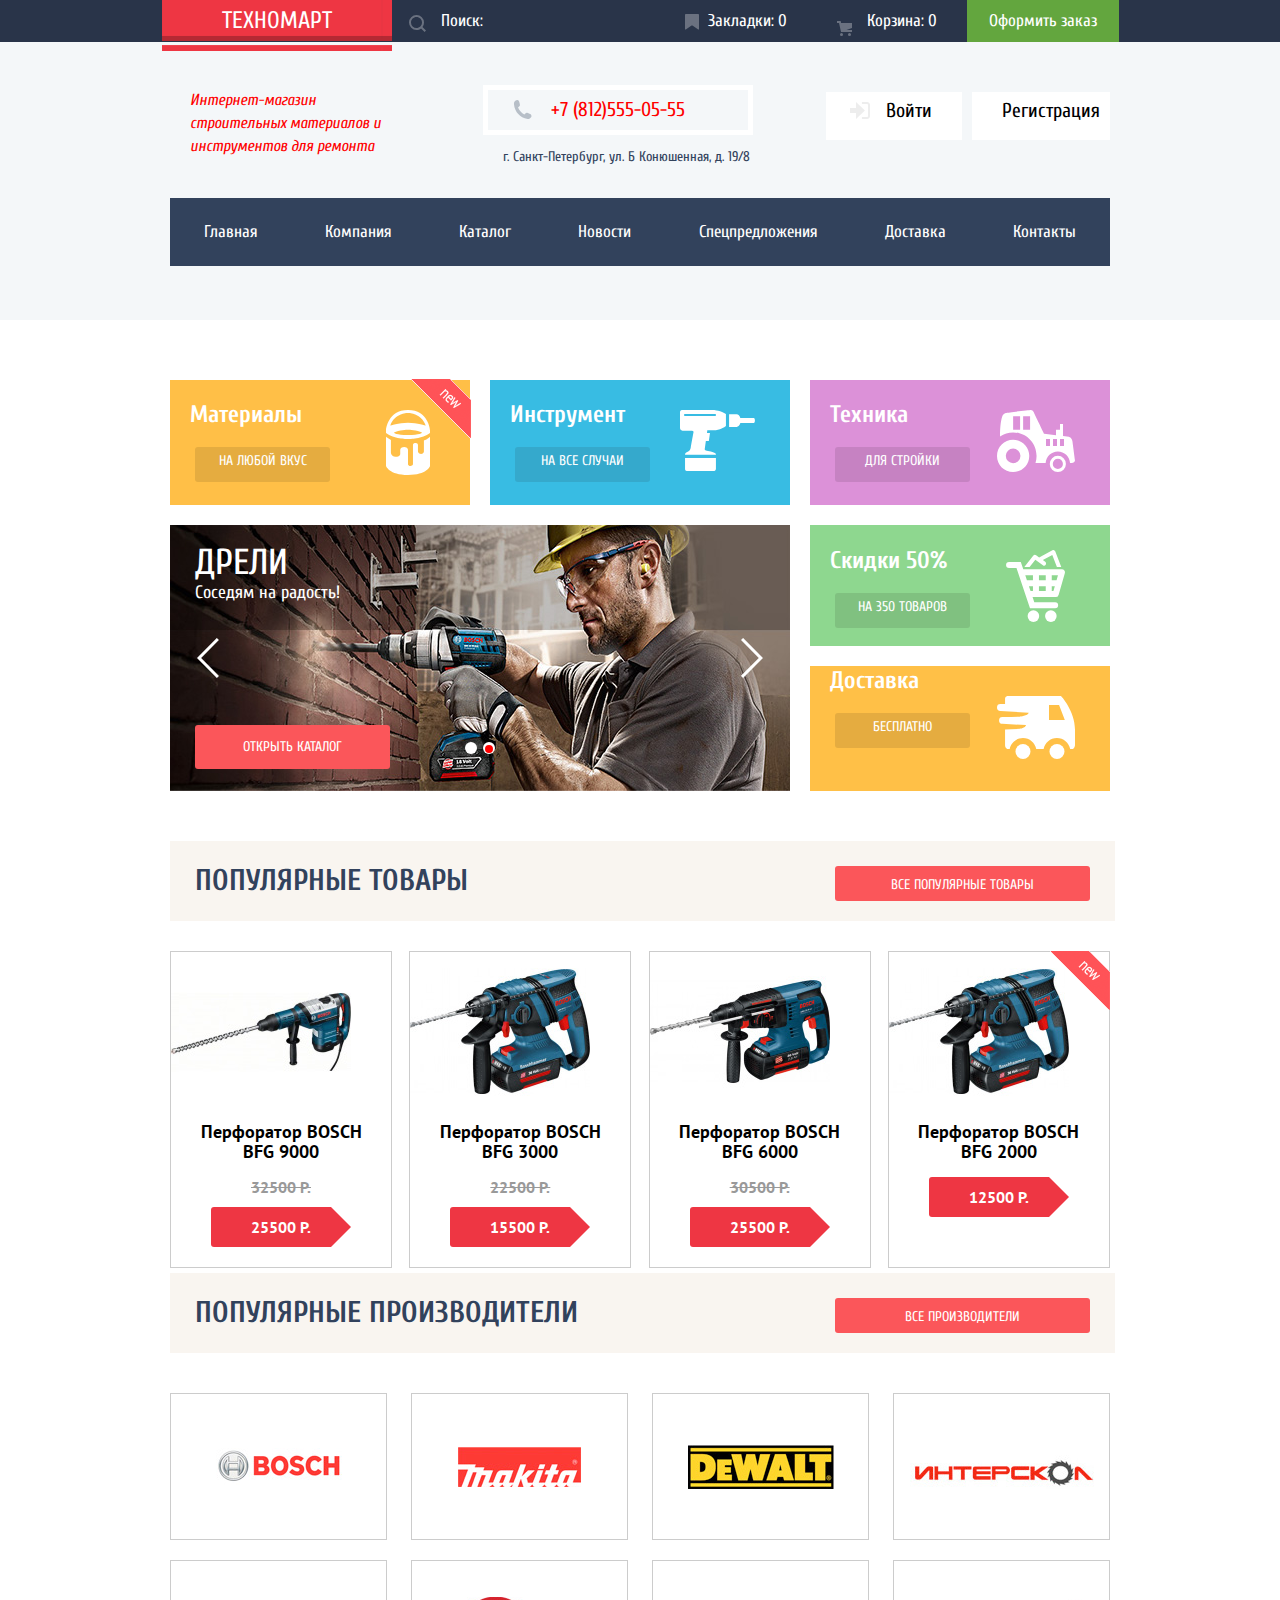
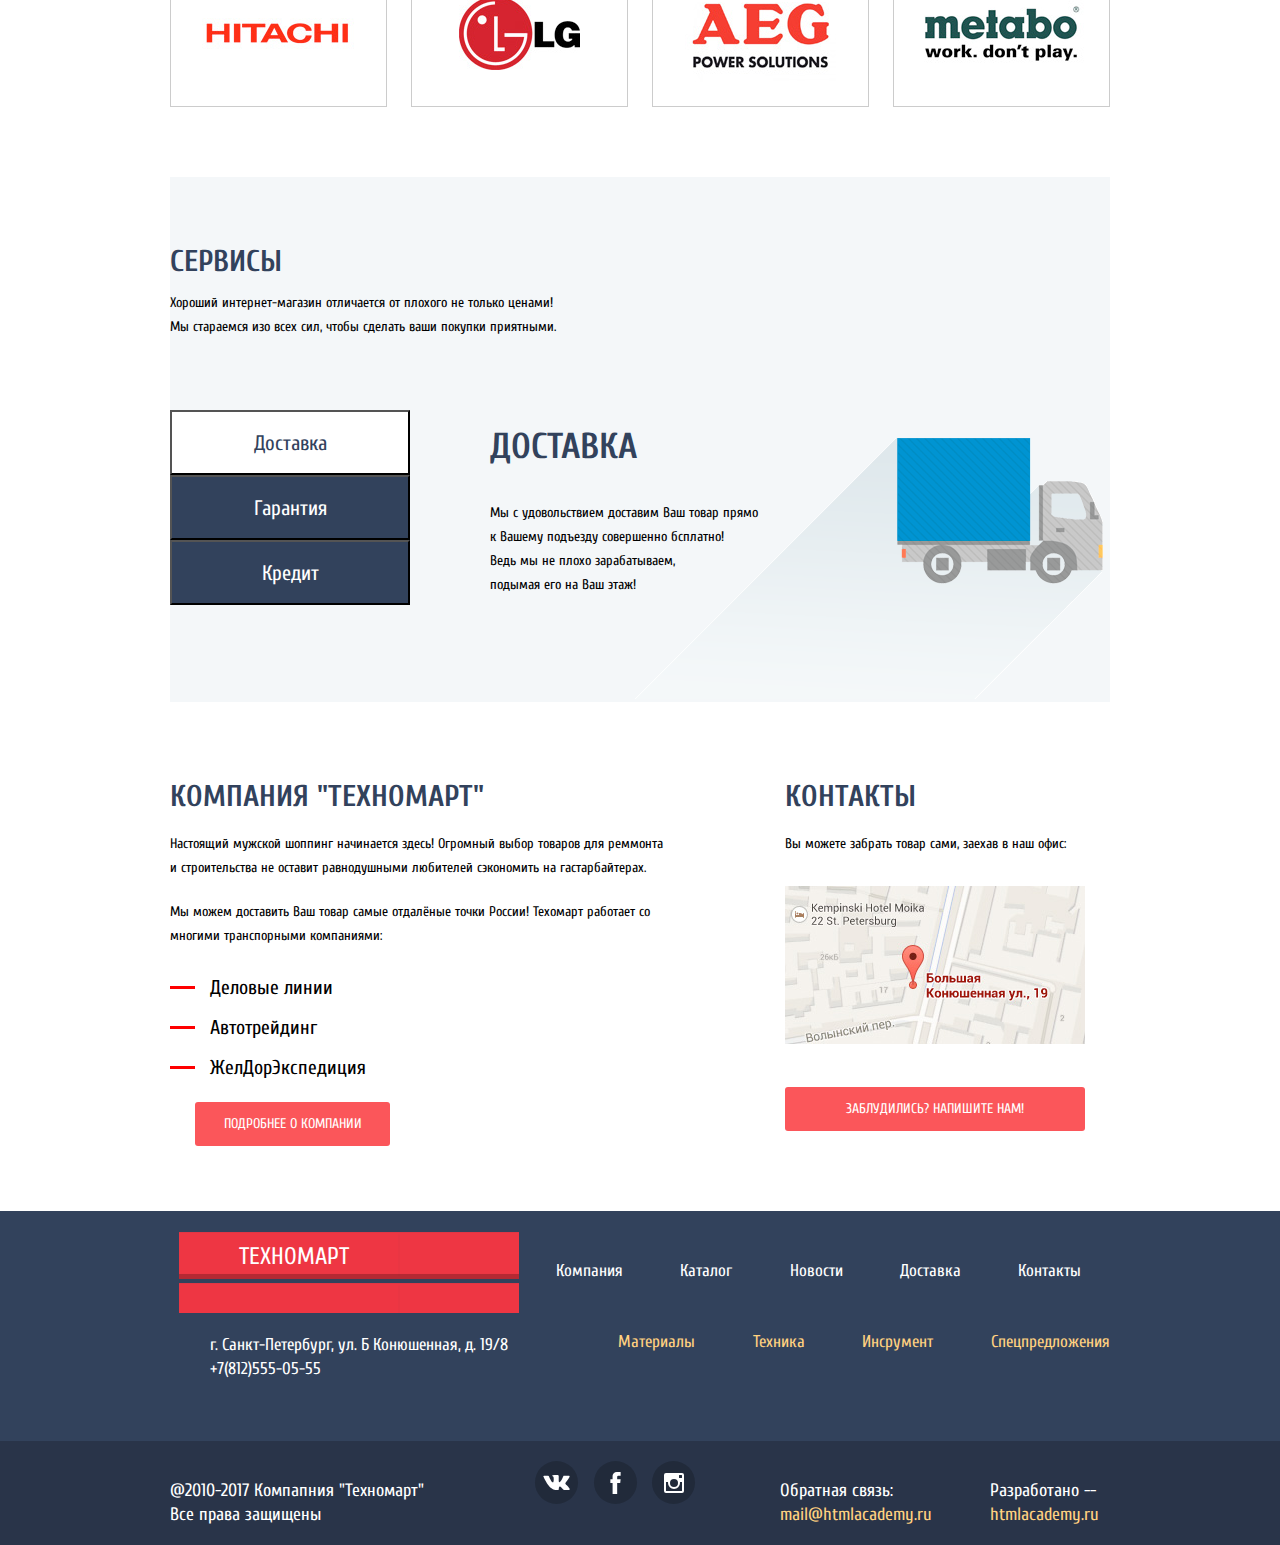
<file: index.html>
<!DOCTYPE html>
<html lang="ru">
  <head>
    <meta charset="utf-8">
    <title>HTML Academy: Техномарт</title>
    <link href="https://fonts.googleapis.com/css?family=Cuprum:400,400i,700&amp;subset=cyrillic" rel="stylesheet">
    <link href="https://fonts.googleapis.com/css?family=PT+Sans:400,700&amp;subset=cyrillic" rel="stylesheet">
    <link href="css/normalize.css" rel="stylesheet">
    <link href="css/style_min.css" rel="stylesheet">
  </head>
  <body>
    <header class="main-header">                           
        <ul class="site-navigation">
            <li><a class="logo">ТЕХНОМАРТ</a></li>
            <li>
                <div class="btn-search">Поиск:</div>
                <form class="form-search visually-hidden" action="http://echo.htmlacademy.ru" method="get">
                    <input type="text" size="40" name="search" placeholder="Поиск">                    
                </form>
            </li>
            <li><a class="btn-bookmarks" href="#">Закладки: 0</a></li>
            <li><a class="btn-basket" href="#">Корзина: 0</a></li>
            <li><a class="btn-order" href="#">Оформить заказ</a></li>
        </ul>
        <div class="coordinate">                
            <h1>Интернет-магазин строительных материалов и инструментов для ремонта</h1>
            <div class="adress">
                <div class="tel">                                       
                    +7 (812)555-05-55
                </div>
                <p>г. Санкт-Петербург, ул. Б Конюшенная, д. 19/8 </p>
            </div>                
            <ul class="user-navigation">
                <li><a class="login-link" href="login.html">Войти</a></li>
                <li><a class="btn-registration" href="#">Регистрация</a></li>
            </ul>
        </div> 
        <nav class="main-navigation">
            <ul class="shop-navigation">
                <li><a href="index.html">Главная</a></li>
                <li><a href="#">Компания</a></li>
                <li><a href="catalog.html">Каталог</a></li>
                <li><a href="#">Новости</a></li>
                <li><a href="#">Спецпредложения</a></li>
                <li><a href="#">Доставка</a></li>
                <li><a href="#">Контакты</a></li>
            </ul>            
        </nav>                
    </header>
      
    <main class="container">
        
        <section class="assortment">
            <div class="assortment-materials">
                <div class="flag flag-new">новинка</div>                 
                <h3>Материалы</h3>                             
                <a class="btn-assortment" href="#">НА ЛЮБОЙ ВКУС</a>                           
            </div>         
            <div class="assortment-instruments">
                <h3>Инструмент</h3>
                <a class="btn-assortment" href="#">НА ВСЕ СЛУЧАИ</a>                
            </div>
            <div class="assortment-equipment">
                <h3>Техника</h3>
                <a class="btn-assortment" href="#">ДЛЯ СТРОЙКИ</a>                
            </div>                      
            <div class="slider-container">        
                <input class="slider-visually-hidden" type="radio" id="product-1" name="toggle">
                <input class="slider-visually-hidden" type="radio" id="product-2" name="toggle" checked>
                <div class="slider-controls">
                    <label class="slider-controls-item slider-controls-item--1" for="product-1">
                        <span class="icon-left"></span>
                    </label>
                    <label class="slider-controls-item slider-controls-item--2" for="product-2"> 
                        <span class="icon-right"></span>
                    </label>                      
                </div>
                <ul class="slider-list">
                    <li class="slider-item">
                        <h3>ПЕРФОРАТОРЫ</h3>
                        <p>Настоящие мужские игрушки</p>                        
                        <a class="slider-item-button button" href="#">ОТКРЫТЬ КАТАЛОГ</a>
                    </li>
                    <li class="slider-item">
                        <h3>ДРЕЛИ</h3>
                        <p>Соседям на радость!</p>                        
                        <a class="slider-item-button button" href="#">ОТКРЫТЬ КАТАЛОГ</a>
                    </li>          
                </ul>  
            </div>
            <div class="services">
                <div class="assortment-discounts">
                    <h3>Скидки 50%</h3>
                    <a class="btn-assortment" href="#">НА 350 ТОВАРОВ</a>                    
                </div>
                <div class="assortment-delivery">
                    <h3>Доставка</h3>
                    <a class="btn-assortment" href="#">БЕСПЛАТНО</a>                    
                </div>
            </div>
        </section>
        
        <section class="pop-product"> 
            <div class="headline">
                <div class="popular">
                    <h2>ПОПУЛЯРНЫЕ ТОВАРЫ</h2>
                </div>            
                <a class="popular-button button">ВСЕ ПОПУЛЯРНЫЕ ТОВАРЫ</a>
            </div>
            <div class="popular-product">
                <div class="product">
                    <div class="actions">
                        <a href="#" class="buy">Купить</a>
                        <a href="#" class="bookmark">В закладки</a>
                    </div>
                    <div class="image">
                        <img src="img/bfg9000.jpg" width="180" height="160" alt="Перфоратор BOSCH BFG 9000">
                    </div>
                    <h3 class="title">Перфоратор BOSCH BFG 9000</h3>
                    <div class="discount">32500 Р.</div>            
                    <div class="price">25500 Р.</div>
                </div>
                <div class="product">
                    <div class="actions">
                        <a href="#" class="buy">Купить</a>
                        <a href="#" class="bookmark">В закладки</a>
                    </div>
                    <div class="image">
                        <img src="img/bfg3000.jpg" width="180" height="160" alt="Перфоратор BOSCH BFG 3000">
                    </div>
                    <h3 class="title">Перфоратор BOSCH BFG 3000</h3>
                    <div class="discount">22500 Р.</div>             
                    <div class="price">15500 Р.</div>
                </div>
                <div class="product"> 
                    <div class="actions">
                        <a href="#" class="buy">Купить</a>
                        <a href="#" class="bookmark">В закладки</a>
                    </div>
                    <div class="image">
                        <img src="img/bfg6000.jpg" width="180" height="160" alt="Перфоратор BOSCH BFG 6000">
                    </div>
                    <h3 class="title">Перфоратор BOSCH BFG 6000</h3>
                    <div class="discount">30500 Р.</div>                
                    <div class="price">25500 Р.</div>
                </div>
                <div class="product">
                    <div class="actions">
                        <a href="#" class="buy">Купить</a>
                        <a href="#" class="bookmark">В закладки</a>
                    </div>
                    <div class="flag flag-new">новинка</div>                
                    <div class="image">
                        <img src="img/bfg2000.jpg" width="180" height="160" alt="Перфоратор BOSCH BFG 2000">
                    </div>
                    <h3 class="title">Перфоратор BOSCH BFG 2000</h3>
                    <div class="price">12500 Р.</div>   
                </div>
            </div>
        </section>
        
        <section class="manufacturer-popular">
            <div class="headline">
                <div class="popular">
                    <h2>ПОПУЛЯРНЫЕ ПРОИЗВОДИТЕЛИ</h2>
                </div>                         
                <a class="popular-button button">ВСЕ ПРОИЗВОДИТЕЛИ</a>
            </div>
            <div class="manufacturer">
                <a class="manufactur" href="#"><img src="img/bosch.jpg" width="126" height="37" alt="компания BOSCH"></a>
                <a class="manufactur" href="#"><img src="img/makita.jpg" width="123" height="40" alt="компания makita"></a>
                <a class="manufactur" href="#"><img src="img/dewalt.jpg" width="146" height="44" alt="компания dewalt"></a>
                <a class="manufactur" href="#"><img src="img/interscol.jpg" width="200" height="88" alt="компания ИНТЕРКОЛ"></a>
                <a class="manufactur" href="#"><img src="img/hitachi.jpg" width="169" height="31" alt="компания HITACHI"></a>
                <a class="manufactur" href="#"><img src="img/lg.jpg" width="121" height="73" alt="компания LG"></a>
                <a class="manufactur" href="#"><img src="img/aeg.jpg" width="151" height="96" alt="компания AEG POWER SOLUTIONS"></a> 
                <a class="manufactur" href="#"><img src="img/metabo.jpg" width="204" height="69" alt="компания metabbo"></a>
            </div>
        </section>        
                
        <section  class="service-fon">
            <div class="service">
                <div class="service-headline">
                    <h2>СЕРВИСЫ</h2>
                    <p>Хороший интернет-магазин отличается от плохого не только ценами!
                    Мы стараемся изо всех сил, чтобы сделать ваши покупки приятными.</p>
                </div>            
                <div class="service-item">
                    <ul class="menu-service">
                        <li><button class="btn-service-active" type="button">Доставка</button></li>
                        <li><button class="btn-service" type="button">Гарантия</button></li>
                        <li><button class="btn-service" type="button">Кредит</button></li>
                    </ul>
                    <div class="delivery">
                        <h3 id="delivery">ДОСТАВКА</h3>
                        <p>
                            Мы с удовольствием доставим Ваш товар прямо<br>
                            к Вашему подъезду совершенно бсплатно!
                        </p>
                        <p>
                            Ведь мы не плохо зарабатываем,<br>
                            подымая его на Ваш этаж!
                        </p>                
                    </div>                
                    <div class="guarantee">
                        <h3 id="guarantee">Гарантия</h3>
                        <p>Если купленный у нас товар поломается или заискрит,<br> 
                            а также в случае пожара, спровоцированного его возгаранием,  
                            вы всегда можете быть уверены в нашей гарантии. Мы обменяем 
                            сгоревший товар на новый.<br> 
                            Дом уж восстановите как-нибудь сами.</p>                       
                    </div>
                    <div class="credit">
                        <h3 id="credit">Кредит</h3>
                        <p>Залезть в долговую яму стало проще!<br> 
                            Кредитные консультанты придут вам на помощь.</p>                        
                        <a class="btn-credit" href="#">Отправить заявку</a>
                    </div>
                </div>
            </div>
        </section>
        
        <section class="company">
            <div class="about-us">
                <h2>КОМПАНИЯ "ТЕХНОМАРТ"</h2>
                <p>
                    Настоящий мужской шоппинг начинается здесь! Огромный выбор товаров для реммонта и строительства не оставит равнодушными любителей сэкономить на гастарбайтерах.
                </p>
                <p>Мы можем доставить Ваш товар самые отдалёные точки России!
                    Техомарт работает со многими транспорными компаниями:</p>
                <ul class="menu-company">
                    <li>Деловые линии</li>
                    <li>Автотрейдинг</li>
                    <li>ЖелДорЭкспедиция</li>
                </ul>
                <a class="button" href="#">ПОДРОБНЕЕ О КОМПАНИИ</a>
            </div>
            <div class="contact">
                <h2>КОНТАКТЫ</h2>
                <p>Вы можете забрать товар сами, заехав в наш офис:</p>
                <a class="button-map" href="#">
					<img src="img/map.jpg" width="300" height="158" alt="карта">
				</a>
                <a class="button letter" href="#">ЗАБЛУДИЛИСЬ? НАПИШИТЕ НАМ!</a>
            </div>            
        </section>        
    </main>
      
    <footer class="main-footer">        
        <nav class="footer-navigation">
            <ul class="shop-navigation">
                <li><div class="logo">ТЕХНОМАРТ</div></li>
                <li><a href="#">Компания</a></li>
                <li><a href="catalog.html">Каталог</a></li>
                <li><a href="#">Новости</a></li>                
                <li><a href="#">Доставка</a></li>
                <li><a href="#">Контакты</a></li>
            </ul>            
            <ul class="category-nav">
                <li>
                    <address>
                        г. Санкт-Петербург, ул. Б Конюшенная, д. 19/8
                        +7(812)555-05-55                                       
                    </address>
                </li>
                <li><a href="#">Материалы</a></li>
                <li><a href="#">Техника</a></li>
                <li><a href="#">Инсрумент</a></li>
                <li><a href="#">Спецпредложения</a></li>
            </ul>
        </nav>
        
        <div class="footer-bottom">
            <div class="footer-social">
                <p class="prava">
                    &#64;2010-2017 Компапния "Техномарт" 
                    Все права защищены
                </p>
                <ul>
                    <li><a class="social-btn" href="#"><span class="visually-hidden">Вконтакте</span><svg xmlns="http://www.w3.org/2000/svg" width="27" height="15" viewBox="0 0 26.14 14.91">
              <path d="M26 13.47l-.09-.17a13.55 13.55 0 0 0-2.6-3q-.87-.83-1.1-1.12A1 1 0 0 1 22 8a10.27 10.27 0 0 1 1.22-1.78l.88-1.16q2.35-3.13 2-4L26 .94a.8.8 0 0 0-.4-.22 2.14 2.14 0 0 0-.87 0h-3.92a.51.51 0 0 0-.27 0h-.3a.6.6 0 0 0-.15.14.93.93 0 0 0-.14.24 22.22 22.22 0 0 1-1.46 3.06q-.5.84-.93 1.46a7 7 0 0 1-.71.91 4.94 4.94 0 0 1-.52.47q-.23.18-.35.15l-.23-.05a.9.9 0 0 1-.31-.33 1.49 1.49 0 0 1-.16-.53v-.55-.65-.57-1.12-1-.75a3.14 3.14 0 0 0 0-.62 2.12 2.12 0 0 0-.14-.44.73.73 0 0 0-.28-.33 1.57 1.57 0 0 0-.46-.18A9 9 0 0 0 12.57 0a8.93 8.93 0 0 0-3.25.33 1.83 1.83 0 0 0-.52.41q-.25.3-.07.33a1.67 1.67 0 0 1 1.16.59l.08.16a2.6 2.6 0 0 1 .19.63 6.32 6.32 0 0 1 .12 1 10.59 10.59 0 0 1 0 1.7q-.07.71-.13 1.1a2.21 2.21 0 0 1-.18.64 2.69 2.69 0 0 1-.16.3l-.07.07a1 1 0 0 1-.37.07.86.86 0 0 1-.46-.19 3.27 3.27 0 0 1-.56-.52 7 7 0 0 1-.66-.93q-.37-.6-.76-1.42l-.22-.39q-.2-.38-.56-1.11t-.62-1.43A.9.9 0 0 0 5.2.9h-.07a.93.93 0 0 0-.22-.16A1.44 1.44 0 0 0 4.6.65L.87.68A1 1 0 0 0 .1.94L0 1a.44.44 0 0 0 0 .22 1.08 1.08 0 0 0 .08.37Q.9 3.53 1.86 5.31t1.66 2.87Q4.23 9.27 5 10.24t1 1.24l.37.41.34.33a8.06 8.06 0 0 0 1 .78 16.34 16.34 0 0 0 1.4.9 7.6 7.6 0 0 0 1.79.72 6.19 6.19 0 0 0 2 .22h1.57a1.08 1.08 0 0 0 .72-.3l.05-.07a.9.9 0 0 0 .1-.25 1.38 1.38 0 0 0 0-.37 4.48 4.48 0 0 1 .09-1.05 2.77 2.77 0 0 1 .23-.71 1.74 1.74 0 0 1 .29-.4 1.19 1.19 0 0 1 .23-.2h.11a.86.86 0 0 1 .77.21 4.52 4.52 0 0 1 .83.79q.39.47.93 1.05a6.41 6.41 0 0 0 1 .87l.27.16a3.31 3.31 0 0 0 .71.3 1.53 1.53 0 0 0 .76.07l3.48-.05a1.58 1.58 0 0 0 .8-.17.68.68 0 0 0 .34-.37 1.06 1.06 0 0 0 0-.46 1.71 1.71 0 0 0-.1-.36z" fill="#fff">
              </path>
            </svg></a></li>
                    <li><a class="social-btn" href="#"><span class="visually-hidden">Фейсбук</span><svg xmlns="http://www.w3.org/2000/svg" width="19" height="22" viewBox="0 0 10.15 21.74">
              <path d="M3.34 1.12A4.77 4.77 0 0 1 6.53 0h3.61v3.81H7.81a1.07 1.07 0 0 0-1.09.83v2.55h3.42c-.08 1.23-.24 2.45-.41 3.67h-3v10.87H2.21V10.86H0V7.21h2.19V3.66a3.83 3.83 0 0 1 1.15-2.54z" fill="#fff">
              </path>
            </svg></a></li>
                    <li><a class="social-btn" href="#"><span class="visually-hidden">Инстаграм</span><svg xmlns="http://www.w3.org/2000/svg" width="20" height="20" viewBox="0 0 20 20">
              <path d="M18 0H2a2 2 0 0 0-2 2v16a2 2 0 0 0 2 2h16a2 2 0 0 0 2-2V2a2 2 0 0 0-2-2zm-8 6a4 4 0 1 1-4 4 4 4 0 0 1 4-4zM2.5 18a.47.47 0 0 1-.5-.5V9h2.1a3.4 3.4 0 0 0-.1 1 6 6 0 1 0 12 0 3.4 3.4 0 0 0-.1-1H18v8.5a.47.47 0 0 1-.5.5zM18 4.5a.47.47 0 0 1-.5.5h-2a.47.47 0 0 1-.5-.5v-2a.47.47 0 0 1 .5-.5h2a.47.47 0 0 1 .5.5z" fill="#fff">
              </path>
            </svg></a></li>
                </ul>                                   
                <div class="obratna-svaz">
                    <p>
                        Обратная связь:
                        <a href="maito:mail@htmlacademy.ru">mail@htmlacademy.ru</a>
                    </p>
                </div>
                <div class="autor">
                    <p>
                        Разработано -- 
                        <a href="http://www.htmlacademy.ru">htmlacademy.ru</a>
                    </p>
                </div>
            </div>
        </div>
    </footer>   
      
      <section class="modal modal-letter">
          <h2 class="visually-hidden">Письмо</h2>
          <form class="letter-form" action="http://echo.htmlacademy.ru" method="post">
              <div class="letter-adress">
                <p class="letter-item">
                    <label for="user-name">Ваше имя:</label>
                    <input class="name-icon-user" type="text"  id="user-name" name="user-name" placeholder="Имя фамилия">
                </p>
                <p class="letter-item">
                    <label for="user-email">Ваш e-mail:</label>
                    <input class="email-icon-user" type="text" id="user-email" name="user-email" placeholder="email@example.com">
                </p>              
                <p class="letter-item">
                    <label for="user-letter">Текст письма</label>
                    <textarea class="letter-icon-user" rows="5" cols="96" id="user-letter" name="user-letter">В свободной форме</textarea>
                </p>
             </div>
              <div class="letter-button">
                  <button class="button" type="submit">Отправить</button>
              </div>              
          </form>
          <button class="modal-close" type="button">Закрыть</button>
      </section>
      
      <section class="modal modal-map"> 
        <iframe src="https://www.google.com/maps/embed?pb=!1m18!1m12!1m3!1d1998.6036253002965!2d30.320858715898993!3d59.9387191690544!2m3!1f0!2f0!3f0!3m2!1i1024!2i768!4f13.1!3m3!1m2!1s0x4696310fca145cc1%3A0x42b32648d8238007!2z0JHQvtC70YzRiNCw0Y8g0JrQvtC90Y7RiNC10L3QvdCw0Y8g0YPQuy4sIDE5LzgsINCh0LDQvdC60YIt0J_QtdGC0LXRgNCx0YPRgNCzLCAxOTExODY!5e0!3m2!1sru!2sru!4v1553274480790" width="940" height="445" style="border:0" allowfullscreen></iframe>          
        <button class="modal-close" type="button">Закрыть</button>
      </section>
      
      <section class="modal modal-cart">
        <h2 class="visually-hidden">Корзина</h2>
        <div class="product-cart">
            <div class="form-1"></div>            
            <p>Товар добавлен в корзину</p>
        </div>                
        <div class="btn-cart">
            <a class="button" href="#">Оформить заказ</a>
            <a class="button" href="#">Продолжить покупки</a>
        </div>        
        <button class="modal-close" type="button">Закрыть</button>
      </section>
      
      <script src="js/popup_min.js"></script>
	  <script src="js/map_min.js"></script>
	  <script src="js/cart_min.js"></script>
  </body>
</html>
</file>
<file: css/style_min.css>
body{min-width:940px;margin:0;padding:0;font-family:'Cuprum',Arial,sans-serif;font-size:14px;line-height:24px;font-weight:400;color:#000000;}a{text-decoration:none;color:#ffffff;}img{max-width:100%;height:auto;}.visually-hidden:not(:focus):not(:active),input[type="checkbox"].visually-hidden,input[type="radio"].visually-hidden{position:absolute;width:1px;height:1px;margin:-1px;border:0;padding:0;white-space:nowrap;-webkit-clip-path:inset(100%);clip-path:inset(100%);clip:rect(0 0 0 0);overflow:hidden;}.main-header{height:320px;background-color:#f4f7f9;}.main-navigation{display:-webkit-box;display:-ms-flexbox;display:flex;-webkit-box-orient:vertical;-webkit-box-direction:normal;-ms-flex-direction:column;flex-direction:column;-webkit-box-align:center;-ms-flex-align:center;align-items:center;}.site-navigation,.footer-social{background-color:#293449;list-style:none;}.site-navigation{display:-webkit-box;display:-ms-flexbox;display:flex;-webkit-box-orient:horizontal;-webkit-box-direction:normal;-ms-flex-direction:row;flex-direction:row;-webkit-box-pack:center;-ms-flex-pack:center;justify-content:center;-webkit-box-align:center;-ms-flex-align:center;align-items:center;margin:0;padding:0;width:100%;list-style:none;height:42px;margin-bottom:9px;}.logo{font-size:24px;line-height:24px;color:#ffffff;-webkit-box-align:center;-ms-flex-align:center;align-items:center;width:220px;height:51px;background-image:url("../img/logo.png");padding:17px 60px;}.btn-search{position:relative;color:#ffffff;padding-left:49px;padding-right:185px;}.btn-no{display:none;}.form-search{width:270px;margin:0;padding:0;}.btn-search::before{content:"";position:absolute;top:3px;left:17px;width:17px;height:17px;background-image:url("../img/icon-search.svg");background-repeat:no-repeat;background-position:0 0;opacity:0.3;}.btn-bookmarks{position:relative;padding-left:40px;padding-right:40px;}.btn-bookmarks::before{content:"";position:absolute;top:3px;left:17px;width:14px;height:16px;background-image:url("../img/icon-bookmark.svg");background-repeat:no-repeat;background-position:0 0;opacity:0.3;}.btn-basket{position:relative;padding-left:40px;padding-right:30px;}.catalog-basket{position:relative;background-color:rgb(238,54,67);width:150px;padding:11px 31px 12px 30px;}.btn-basket::before,.catalog-basket::before{content:"";position:absolute;top:10px;left:10px;width:15px;height:15px;background-image:url("../img/icon-cart.svg");background-repeat:no-repeat;background-position:0 0;opacity:0.3;}.btn-search:hover::before,.btn-search:focus::before,.btn-search:active::before,.btn-bookmarks:hover::before,.btn-bookmarks:focus::before,.btn-bookmarks:active::before,.btn-basket:hover::before,.btn-basket:focus::before,.btn-basket:active::before,.catalog-basket:focus::before,.catalog-basket:active::before{opacity:1;}.btn-order{background-color:#63a63e;width:150px;padding:11px 22px 12px 22px;}.btn-order:hover{background-color:rgb(95,187,45);}.btn-order:active{background-color:rgb(81,131,52);}.site-navigation,.user-navigation,.shop-navigation,.manufacturer,.menu-service,.category-nav,.box-filter,.radio-filter{list-style:none;font-size:17px;line-height:18px;}.user-navigation{display:-webkit-box;display:-ms-flexbox;display:flex;-ms-flex-wrap:wrap;flex-wrap:wrap;}.shop-navigation a,.user-navigation a{display:block;padding:25px 20px;margin:0;vertical-align:middle;color:#000000;}.shop-navigation a{color:#ffffff;}.shop-navigation,.main-footer{background-color:#32425c;}.coordinate{display:-webkit-box;display:-ms-flexbox;display:flex;-ms-flex-wrap:nowrap;flex-wrap:nowrap;-webkit-box-pack:justify;-ms-flex-pack:justify;justify-content:space-between;-webkit-box-align:center;-ms-flex-align:center;align-items:center;margin:auto;padding:0;width:100%;width:940px;height:130px;font-size:10px;line-height:15px;}.coordinate h1{font-size:16px;line-height:23px;font-style:italic;font-weight:400;color:red;width:210px;padding-top:15px;padding-left:20px;}.coordinate p{font-size:14px;color:#32425c;margin-left:70px;}.tel{display:-webkit-box;display:-ms-flexbox;display:flex;-webkit-box-pack:center;-ms-flex-pack:center;justify-content:center;-webkit-box-align:center;-ms-flex-align:center;align-items:center;position:relative;font-size:20px;line-height:23px;color:red;width:260px;height:40px;margin:30px 0 0 50px;padding:0;border:5px solid #ffffff;}.tel::before{content:"";position:absolute;top:10px;left:25px;width:19px;height:19px;background-image:url("../img/icon-phone.svg");background-repeat:no-repeat;background-position:0 0;}.shop-navigation{display:-webkit-box;display:-ms-flexbox;display:flex;-ms-flex-wrap:wrap;flex-wrap:wrap;-ms-flex-pack:distribute;justify-content:space-around;-webkit-box-align:center;-ms-flex-align:center;align-items:center;width:940px;min-height:60px;margin-bottom:120px;padding:0;}.shop-navigation li:hover,.shop-navigation li:focus{background-color:rgb(41,52,73);}.user-navigation .login-link{position:relative;padding:10px 30px 20px 60px;font-size:20px;background:#ffffff;}.user-navigation .btn-registration{position:relative;padding:10px 10px 20px 30px;font-size:20px;background:#ffffff;margin-left:10px;margin-right:0;}.btn-registration::before{color:red;}.login-link::before{content:"";position:absolute;top:10px;left:24px;width:20px;height:17px;background:url("../img/icon-login.svg") no-repeat 0 0;opacity:0.3;}.login-link:hover::before,.login-link:focus::before,.login-link:active::before{opacity:1;color:red;}.user-ravshan{font-size:17px;line-height:18px;color:#000000;}.user-ravshan a{color:#000000;text-decoration:underline;}.ravshan{position:relative;font-size:22px;width:300px;height:45px;background-color:#ffffff;border:0;margin:15px 0 10px 50px;}.ravshan::before{content:"";position:absolute;top:10px;left:10px;width:28px;height:18px;background:url("../img/icon-user.svg") no-repeat 0 0;opacity:0.3;}.icon-login{content:"";position:absolute;top:10px;right:10px;width:20px;height:17px;background:url("../img/icon-login.svg") no-repeat 0 0;opacity:0.3;}.cabinet{display:-webkit-box;display:-ms-flexbox;display:flex;-webkit-box-pack:center;-ms-flex-pack:center;justify-content:center;}.tochka{content:"";margin:5px 10px;width:5px;height:5px;border-radius:50%;background-color:#000000;}.container{width:940px;margin:0 auto;margin-top:60px;padding:0;}.assortment{display:-webkit-box;display:-ms-flexbox;display:flex;-webkit-box-orient:horizontal;-webkit-box-direction:normal;-ms-flex-direction:row;flex-direction:row;-ms-flex-wrap:wrap;flex-wrap:wrap;-webkit-box-pack:justify;-ms-flex-pack:justify;justify-content:space-between;}.assortment-materials{position:relative;background-color:#ffbf47;width:300px;height:125px;margin-bottom:20px;}.assortment-materials .flag{ position:absolute;top:-1px;right:-1px;width:60px;height:60px;text-indent:-1000px;overflow:hidden;z-index:20;}.assortment-materials .flag-new{ background:url("../img/new-flag.png") no-repeat 0 0;}.assortment-materials::before{content:"";position:absolute;top:30px;right:40px;width:44px;height:65px;background:url("../img/icon-1.svg") no-repeat 0 0;}.btn-assortment{display:block;width:125px;height:25px;padding:5px;margin-top:-7px;margin-left:25px;margin-bottom:25px;font-size:14px;line-height:18px;color:#ffffff;text-transform:uppercase;text-align:center;text-decoration:none;background-color:rgb(229,172,64);border-radius:3px;border:none;}.assortment-instruments{position:relative;background-color:#38bce3;width:300px;height:125px;margin-bottom:20px;}.assortment-instruments .btn-assortment{background-color:rgb(53,169,204);}.assortment-instruments::before{content:"";position:absolute;top:30px;right:35px;width:75px;height:61px;background:url("../img/icon-2.svg") no-repeat 0 0;}.assortment-equipment{position:relative;background-color:#dc91d8;width:300px;height:125px;margin-bottom:0;}.assortment-equipment .btn-assortment{background-color:rgb(198,130,194);}.assortment-equipment::before{content:"";position:absolute;top:30px;right:35px;width:78px;height:62px;background:url("../img/icon-3.svg") no-repeat 0 0;}.button{display:block;width:195px;padding:13px 0;margin:0 25px;font-size:14px;line-height:18px;color:#ffffff;text-transform:uppercase;text-align:center;text-decoration:none;background-color:#fb565a;border-radius:3px;border:none;}.button:hover,.button:focus{background-color:#e74246;}.button:active{background-color:#d7373b;color:rgba(255,255,255,0.3);-webkit-box-shadow:0 3px rgba(0,0,0,0.1) inset;box-shadow:0 3px rgba(0,0,0,0.1) inset;}.slider-container{position:relative;width:620px;height:266px;margin:0;padding:0;-webkit-box-sizing:border-box;box-sizing:border-box;}.slider-visually-hidden{position:absolute;width:1px;height:1px;clip:rect(0,0,0,0);}.slider-controls{position:absolute;left:50%;bottom:40px;z-index:100;width:160px;height:18px;text-align:center;font-size:0;-webkit-transform:translateX(-50%);-ms-transform:translateX(-50%);transform:translateX(-50%);}.slider-controls label{position:relative;display:inline-block;width:18px;height:18px;padding:0;border-radius:50%;cursor:pointer;}.slider-controls label::after{content:"";position:absolute;top:9px;left:3px;z-index:1;width:12px;height:12px;background:#ffffff;border-radius:50%;}.icon-left{content:"";position:absolute;top:-95px;left:-265px;width:22px;height:40px;z-index:3;background-image:url("../img/icon-left.svg");background-repeat:no-repeat;background-position:0 0;}.icon-right{content:"";position:absolute;top:-95px;right:-265px;width:22px;height:40px;z-index:3;background-image:url("../img/icon-right.svg");background-repeat:no-repeat;background-position:0 0;}.slider-list{margin:0;padding:0;list-style:none;}.slider-item{display:none;padding:40px 0 80px 0;}.slider-item:nth-child(1){background-image:url("../img/perforator.jpg");background-repeat:no-repeat;background-position:100% 0;}.slider-item:nth-child(2){background-image:url("../img/dreli.jpg");background-repeat:no-repeat;background-position:100% 0;}#product-1:checked ~ .slider-list .slider-item:nth-child(1),#product-2:checked ~ .slider-list .slider-item:nth-child(2){display:block;}#product-1:checked ~ .slider-controls .slider-controls-item--1::before,#product-2:checked ~ .slider-controls .slider-controls-item--2::before{content:"";position:absolute;left:50%;bottom:10%;z-index:2;width:4px;height:4px;margin:-4px;background-color:#ff0000;border:2px solid #ff0000;border-radius:50%;}.slider-list .slider-item h3{max-width:100px;margin:-20px 0 0 25px;font-size:36px;line-height:36px;font-weight:500;}.slider-list .slider-item p{max-width:430px;margin:0 0 120px 25px;font-size:18px;line-height:24px;}.services{-webkit-box-orient:vertical;-webkit-box-direction:normal;-ms-flex-direction:column;flex-direction:column;-webkit-box-pack:start;-ms-flex-pack:start;justify-content:flex-start;margin:0;padding:0;}.assortment-discounts{position:relative;background-color:#8ed78f;width:300px;height:120px;padding-top:1px;}.assortment-discounts .btn-assortment{background-color:rgb(128,193,128);}.assortment-discounts::before{content:"";position:absolute;top:25px;right:45px;width:59px;height:72px;background:url("../img/icon-4.svg") no-repeat 0 0;}.assortment-delivery{position:relative;background-color:#ffc047;width:300px;height:125px;margin-bottom:20px;}.container .popular-product{width:940px;margin:0;margin-bottom:-25px;}.assortment-delivery::before{content:"";position:absolute;top:30px;right:35px;width:78px;height:63px;background:url("../img/icon-5.svg") no-repeat 0 0;}.filters h2,.sort{display:-webkit-box;display:-ms-flexbox;display:flex;-webkit-box-orient:horizontal;-webkit-box-direction:normal;-ms-flex-direction:row;flex-direction:row;font-family:'PT Sans',sans-serif;font-size:13px;line-height:16px;list-style:none;color:#000000;}.sort{position:relative;background-color:#f7f3ec;width:700px;height:40px;margin:0;padding:0 18px;}.sort .sort-filter a{color:#000000;text-decoration:underline;margin-right:50px;}.sort a:active{color:red;}.sort .up-dir{position:absolute;top:15px;right:60px;}.sort .down-dir{position:absolute;top:15px;right:18px;}.paginator a{color:#000000;text-decoration:underline;margin-right:50px;}.sort-filter{display:-webkit-box;display:-ms-flexbox;display:flex;-webkit-box-orient:horizontal;-webkit-box-direction:normal;-ms-flex-direction:row;flex-direction:row;list-style:none;font-size:13px;line-height:16px;}.assortment,.assortment a,.popular-product a{color:#ffffff;}.assortment h3{font-size:24px;line-height:30px;margin-top:20px;margin-left:20px;}.headline{display:-webkit-box;display:-ms-flexbox;display:flex;-webkit-box-orient:horizontal;-webkit-box-direction:normal;-ms-flex-direction:row;flex-direction:row;-webkit-box-pack:justify;-ms-flex-pack:justify;justify-content:space-between;width:920px;height:30px;margin:30px 0;padding:25px 0 25px 25px;background-color:rgb(249,245,240);}.headline .popular{margin:0;}.popular-button{width:235px;height:15px;margin:0 25px;padding:10px;}.headline h2,h2{font-size:30px;line-height:30px;color:#32425c;margin:0;}.btn-popular{display:inline-block;padding:10px 30px;width:253px;height:38px;font-size:14px;line-height:18px;color:#ffffff;font:inherit;text-align:center;color:#ffffff;vertical-align:middle;text-transform:uppercase;background-color:#ff0000;border:none;right:0;}.container-catalog{display:-webkit-box;display:-ms-flexbox;display:flex;-webkit-box-orient:vertical;-webkit-box-direction:normal;-ms-flex-flow:column;flex-flow:column;-ms-flex-pack:distribute;justify-content:space-around;-ms-flex-wrap:wrap;flex-wrap:wrap;width:940px;margin:auto;}.breadcrumbs{display:-webkit-box;display:-ms-flexbox;display:flex;-webkit-box-pack:start;-ms-flex-pack:start;justify-content:flex-start;-ms-flex-wrap:wrap;flex-wrap:wrap;-webkit-box-align:center;-ms-flex-align:center;align-items:center;width:940px;height:40px;margin:10px 0;padding:0;list-style:none;}.breadcrumbs li{position:relative;font-family:'PT Sans',sans-serif;font-size:13px;margin-right:35px;}.breadcrumbs li:last-child{margin-right:0;}.breadcrumbs li::after{content:"";position:absolute;top:5px;right:-15px;width:8px;height:12px;background:url("../img/icon-right-small.svg") no-repeat 0 0;}.home{content:"";position:absolute;top:-5px;left:0;width:15px;height:12px;background:url("../img/icon-home.svg") no-repeat 0 0;}.breadcrumbs a{color:#000000;}.breadcrumbs a:hover,.breadcrumbs a:focus{text-decoration:underline;}.breadcrumbs-current{color:#aba9a7;}.breadcrumbs-current::after{display:none;}.page-title{width:890px;padding:25px;margin:0;background-color:#f4f7f9;}.the-choice{display:-webkit-box;display:-ms-flexbox;display:flex;-webkit-box-orient:horizontal;-webkit-box-direction:normal;-ms-flex-direction:row;flex-direction:row;-webkit-box-pack:center;-ms-flex-pack:center;justify-content:center;}.popular-product{display:-webkit-box;display:-ms-flexbox;display:flex;-webkit-box-orient:horizontal;-webkit-box-direction:normal;-ms-flex-direction:row;flex-direction:row;-webkit-box-pack:justify;-ms-flex-pack:justify;justify-content:space-between;-ms-flex-wrap:wrap;flex-wrap:wrap;width:960px;margin:20px auto;}.sorting-product{display:-webkit-box;display:-ms-flexbox;display:flex;-webkit-box-orient:horizontal;-webkit-box-direction:normal;-ms-flex-direction:row;flex-direction:row;-webkit-box-pack:justify;-ms-flex-pack:justify;justify-content:space-between;-ms-flex-wrap:wrap;flex-wrap:wrap;width:720px;margin:20px auto;}.product{font-family:'PT Sans',sans-serif;font-size:17px;text-transform:uppercase;position:relative;display:inline-block;width:200px;margin-right:15px;margin-bottom:15px;border:1px solid #ccc;line-height:20px;font-weight:bold;text-align:center;}.product:nth-child(3n){ margin-right:0;}.product{ font-size:0;}.product{ font-size:16px;}.product .flag{ position:absolute;top:-1px;right:-1px;width:60px;height:60px;text-indent:-1000px;overflow:hidden;z-index:20;}.product .flag-new{ background:url("../img/new-flag.png") no-repeat 0 0;}.product .actions{ position:absolute;top:0;left:0;width:218px;height:88px;padding:40px 0;background-color:rgba(255,255,255,0.9);z-index:10;}.product .actions .buy,.product .actions .bookmark{ display:block;width:129px;margin:0 auto;margin-bottom:7px;padding:7px 0;border:3px solid #63a63e;border-bottom-color:#367315;background-color:#63a63e;color:white;font-size:14px;font-weight:normal;font-family:"Cuprum",sans-serif;line-height:18px;text-decoration:none;text-transform:uppercase;border-radius:3px;}.product .actions .bookmark{ color:#32425c;background:white;border-bottom-color:#63a63e;}.product .actions{ display:none;}.product:hover .actions{ display:block;}.product .image{ width:180px;height:160px;}.product .image img{ max-width:100%;}.product .title{ font-size:18px;min-height:20px;padding:0 25px;margin-top:10px;margin-bottom:15px;text-transform:none;}.product .discount{ min-height:20px;margin-top:15px;margin-bottom:10px;color:#999;text-decoration:line-through;}.product .price{ position:relative;width:80px;margin:10px auto;margin-bottom:20px;padding:10px 30px;color:white;background:#ee3643;border-radius:3px;}.product .price:after{ content:"";position:absolute;top:0;right:-20px;width:0;height:0;border:20px solid white;border-left-color:#ee3643;}.popular-product .product{width:220px;margin:0;}.manufacturer{display:-webkit-box;display:-ms-flexbox;display:flex;-ms-flex-wrap:wrap;flex-wrap:wrap;-webkit-box-pack:justify;-ms-flex-pack:justify;justify-content:space-between;width:940px;padding-bottom:60px;}.manufactur{display:-webkit-box;display:-ms-flexbox;display:flex;-webkit-box-pack:center;-ms-flex-pack:center;justify-content:center;width:215px;height:145px;margin:10px;border:1px solid #ccc;}.manufactur img{margin:auto;}.manufactur:nth-child(4n-3){margin-left:0;}.manufactur:nth-child(4n){margin-right:0;}.service-fon{max-width:auto;background-color:rgb(244,247,249);}.service{display:-webkit-box;display:-ms-flexbox;display:flex;-webkit-box-orient:vertical;-webkit-box-direction:normal;-ms-flex-direction:column;flex-direction:column;-webkit-box-pack:center;-ms-flex-pack:center;justify-content:center;padding-top:70px;padding-bottom:80px;}.service p{font-size:14px;width:400px;}.service-item{display:-webkit-box;display:-ms-flexbox;display:flex;-webkit-box-orient:horizontal;-webkit-box-direction:normal;-ms-flex-direction:row;flex-direction:row;-webkit-box-pack:start;-ms-flex-pack:start;justify-content:flex-start;margin-top:40px;}.btn-service{width:240px;height:65px;background-color:#32425c;font-size:21px;line-height:30px;color:#ffffff;margin-left:-40px;}.btn-service-active{width:240px;height:65px;background-color:#ffffff;font-size:21px;line-height:30px;color:#32425c;margin-left:-40px;}.service h3{font-size:36px;line-height:36px;color:#32425c;margin-left:80px;}.service .delivery p,.service .guarantee p,.service .credit p{width:300px;font-size:14px;line-height:24px;margin:0 80px;}.delivery{position:relative;}.delivery::before{content:"";position:absolute;top:45px;left:225px;width:468px;height:261px;background:url("../img/dostavka.png") no-repeat 0 0;}.guarantee,.credit{display:none;}.guarantee::before{content:"";position:absolute;top:45px;left:225px;width:389px;height:283px;background:url("../img/guarantee.jpg") no-repeat 0 0;}.credit::before{content:"";position:absolute;top:45px;left:225px;width:468px;height:261px;background:url("../img/Credit.jpg") no-repeat 0 0;}.filters{width:220px;margin:10px 0;}.filters .filters-title{margin:10px 0;padding:1px 5px;background-color:rgb(247,243,236);}.filters .filters-title h3{font-size:13px;line-height:18px;}.filter fieldset{padding:0;margin:0;margin-bottom:30px;border:none;}.filter-item{padding:0;margin:0;margin-bottom:30px;border:none;}.range-filter{margin-top:-10px;}.filter fieldset:first-child{margin-bottom:35px;}.filters legend{margin:-20px 0 26px 0;font-size:17px;line-height:20px;font-weight:700;}.range-controls{position:relative;height:41px;margin-bottom:15px;padding-top:39px;padding-right:20px;padding-left:20px;background-color:#f1f1f1;border-radius:5px;}.range-controls .scale{height:2px;background:#d7dcde;}.range-controls .bar{width:80%;height:2px;background:#00ca74;}.range-controls .toggle{position:absolute;top:30px;left:0;width:4px;height:4px;padding:0;border:8px solid #ffffff;background-color:#ababab;-webkit-box-shadow:0 2px 1px 0 #cfcfcf;box-shadow:0 2px 1px 0 #cfcfcf;border-radius:50%;cursor:pointer;}.range-controls .toggle-min{left:0px;}.range-controls .toggle-max{left:160px;}.price-controls{position:relative;font-size:0;}.price-controls label{display:inline-block;width:50%;font-size:16px;text-transform:uppercase;}.price-controls input{width:70px;padding:8px 15px;margin-top:-3px;font-family:"RTSans",Arial,sans-serif;font-size:17px;text-align:center;color:#283136;border:none;border-radius:5px;background:#f1f1f1;}.tire{position:absolute;top:14px;left:105px;width:10px;height:1px;background-color:#000000;}.max-price{text-align:right;}.filter ul{padding:0;margin:0;list-style:none;line-height:20px;}.filter-option{margin-bottom:19px;padding-left:45px;}.filter-option label{position:relative;display:block;cursor:pointer;-webkit-user-select:none;-moz-user-select:none;-ms-user-select:none;user-select:none;}.filter-input:hover + label,.filter-input:focus + label{color:#663d15;}.filter-input-checkbox + label::before{content:"";position:absolute;left:-42px;top:0;width:23px;height:23px;background-image:url(../img/checkbox-off.svg);background-repeat:no-repeat;background-position:0 0;}.filter-input-checkbox:checked + label::after{content:"";position:absolute;left:-42px;top:0;width:27px;height:23px;background-image:url(../img/checkbox-on.svg);background-repeat:no-repeat;background-position:0 0;}.filter-input-radio + label::before{content:"";position:absolute;left:-42px;top:-1px;width:25px;height:25px;background-image:url(../img/radio-off.svg);background-repeat:no-repeat;background-position:0 0;}.filter-input:disabled + label{color:#000000;opacity:0.5;}.filter-input-radio:checked + label::after{content:"";position:absolute;left:-42px;top:-1px;width:25px;height:25px;background-image:url(../img/radio-on.svg);background-repeat:no-repeat;background-position:0 0;}.filter{font-size:13px;line-height:18px;}.company{display:-webkit-box;display:-ms-flexbox;display:flex;-webkit-box-orient:horizontal;-webkit-box-direction:normal;-ms-flex-direction:row;flex-direction:row;padding-top:80px;}.company h2{margin-bottom:20px;}.company p{margin-bottom:20px;}.about-us{width:520px;}.menu-company li{position:relative;list-style:none;font-size:20px;line-height:40px;margin-left:0;}.menu-company li::before{content:"";position:absolute;width:25px;height:3px;top:18px;left:-40px;background-color:red;}.contact{margin-left:117px;}.contact img{margin-top:10px;margin-bottom:35px;}.contact .button{width:300px;margin-left:0;margin-bottom:80px;}.pagination-list{display:-webkit-box;display:-ms-flexbox;display:flex;-ms-flex-wrap:wrap;flex-wrap:wrap;padding:0;margin:0 0 0 240px;list-style:none;}.pagination-item{margin-right:5px;font-size:13px;}.pagination-item:last-child{margin-right:0;}.pagination-item a{display:block;padding:10px 19px;color:#000000;background-color:#ffffff;border:2px solid rgb(229,229,229);border-radius:3px;}.pagination-item a:hover,.pagination-item a:focus{border-color:rgb(189,198,202);}.pagination-item a:active{border-color:rgb(238,54,67);}.pagination-item-current a{color:#ffffff;background-color:rgb(238,54,67);}.pagination-item-current a:hover,.pagination-item-current a:focus,.pagination-item-current a:active{color:#000000;background-color:#ffffff;}.reference h3{font-size:30px;margin-bottom:40px;}.reference p{font-size:14px;margin-bottom:70px;}.main-footer{display:-webkit-box;display:-ms-flexbox;display:flex;-webkit-box-orient:vertical;-webkit-box-direction:normal;-ms-flex-direction:column;flex-direction:column;-webkit-box-align:center;-ms-flex-align:center;align-items:center;font-size:18px;line-height:24px;color:#ffffff;}.footer-bottom{width:100%;background-color:rgb(41,52,73);}.footer-social{display:-webkit-box;display:-ms-flexbox;display:flex;-webkit-box-orient:horizontal;-webkit-box-direction:normal;-ms-flex-direction:row;flex-direction:row;-webkit-box-pack:justify;-ms-flex-pack:justify;justify-content:space-between;width:940px;margin:0 auto;padding-top:20px;}.footer-social ul{display:-webkit-box;display:-ms-flexbox;display:flex;-ms-flex-wrap:wrap;flex-wrap:wrap;-webkit-box-pack:justify;-ms-flex-pack:justify;justify-content:space-between;width:160px;margin:0 auto;padding:0;list-style:none;}.prava{width:280px;}.social-btn{display:-webkit-box;display:-ms-flexbox;display:flex;-webkit-box-align:center;-ms-flex-align:center;align-items:center;-webkit-box-pack:center;-ms-flex-pack:center;justify-content:center;width:43px;height:43px;border-radius:50%;background-color:rgb(33,42,58);}.social-btn:hover,.social-btn:focus{background-color:rgb(238,54,67);}.category-nav{display:-webkit-box;display:-ms-flexbox;display:flex;-webkit-box-orient:horizontal;-webkit-box-direction:normal;-ms-flex-direction:row;flex-direction:row;-webkit-box-pack:justify;-ms-flex-pack:justify;justify-content:space-between;margin-top:-100px;margin-bottom:60px;}address{width:350px;margin:0;padding:0;line-height:24px;font-style:normal;}.category-nav a,.footer-social a{color:#ffd180;}.obratna-svaz{width:200px;margin-right:10px;}.autor{width:120px;}@-webkit-keyframes bouce{0%{-webkit-transform:translateY(-2000px);transform:translateY(-2000px);}70%{-webkit-transform:translateY(30px);transform:translateY(30px);}90%{-webkit-transform:translateY(-10px);transform:translateY(-10px);}100%{-webkit-transform:translateY(0);transform:translateY(0);}}@keyframes bouce{0%{-webkit-transform:translateY(-2000px);transform:translateY(-2000px);}70%{-webkit-transform:translateY(30px);transform:translateY(30px);}90%{-webkit-transform:translateY(-10px);transform:translateY(-10px);}100%{-webkit-transform:translateY(0);transform:translateY(0);}}@-webkit-keyframes shake{0%,100%{-webkit-transform:translateX(0);transform:translateX(0);}10%,30%,50%,70%,90%{-webkit-transform:translateX(-10px);transform:translateX(-10px);}20%,40%,60%,80%{-webkit-transform:translateX(10px);transform:translateX(10px);}}@keyframes shake{0%,100%{-webkit-transform:translateX(0);transform:translateX(0);}10%,30%,50%,70%,90%{-webkit-transform:translateX(-10px);transform:translateX(-10px);}20%,40%,60%,80%{-webkit-transform:translateX(10px);transform:translateX(10px);}}.modal{position:fixed;display:none;color:#000000;background-color:#f4f4f4;-webkit-box-shadow:0 30px 50px rgba(0,0,0,0.7);box-shadow:0 30px 50px rgba(0,0,0,0.7);}.modal-show{display:block;-webkit-animation:bouce 0.6s;animation:bouce 0.6s;}.modal-error{-webkit-animation:shake 0.6s;animation:shake 0.6s;}.modal-letter{top:120px;left:50%;margin-left:-400px;width:620px;height:430px;padding:50px 80px;border-top:7px solid #ff0000;}.modal-close{position:absolute;top:10px;right:10px;width:22px;height:22px;font-size:0;background-color:transparent;border:0;cursor:pointer;}.modal-close::before,.modal-close::after{content:"";position:absolute;top:10px;left:2px;width:19px;height:3px;background-color:#ff0000;}.modal-close::before{-webkit-transform:rotate(45deg);-ms-transform:rotate(45deg);transform:rotate(45deg);}.modal-close::after{-webkit-transform:rotate(-45deg);-ms-transform:rotate(-45deg);transform:rotate(-45deg);}.modal-description{margin:0;margin-bottom:10px;}.letter-form p{margin:0;margin-bottom:10px;}.letter-form{display:-webkit-box;display:-ms-flexbox;display:flex;-webkit-box-orient:vertical;-webkit-box-direction:normal;-ms-flex-direction:column;flex-direction:column;-webkit-box-align:center;-ms-flex-align:center;align-items:center;}.letter-adress{display:-webkit-box;display:-ms-flexbox;display:flex;-ms-flex-wrap:wrap;flex-wrap:wrap;-webkit-box-pack:justify;-ms-flex-pack:justify;justify-content:space-between;}.letter-item{width:220px;margin:0;margin-bottom:10px;}.letter-item label{display:block;margin-bottom:9px;margin-left:15px;}.letter-item input[type="text"]{-webkit-box-sizing:border-box;box-sizing:border-box;width:230px;padding:8px 15px 7px 15px;font:inherit;background-color:transparent;border:2px solid rgb(222,227,228);}.letter-form input:focus{border-color:#663d15;}.letter-item textarea{-webkit-box-sizing:border-box;box-sizing:border-box;padding:8px 15px 7px 15px;font:inherit;background-color:transparent;border:2px solid rgb(222,227,228);}.letter-button{background-color:rgb(244,244,244);}.letter-button button{width:460px;height:40px;margin:0;}.modal-map{top:50%;left:50%;width:940px;height:445px;margin-top:-300px;margin-left:-470px;border:7px solid white;}.modal-cart{top:50%;left:50%;width:520px;height:280px;margin-top:-300px;margin-left:-260px;border-top:7px solid #ff0000;}.form-1{top:60px;left:40px;width:66px;height:66px;background:url(../img/form-1.svg) no-repeat 0 0;}.product-cart{display:-webkit-box;display:-ms-flexbox;display:flex;-webkit-box-orient:horizontal;-webkit-box-direction:normal;-ms-flex-direction:row;flex-direction:row;padding:50px;font-size:30px;background-color:#ffffff;}.btn-cart{display:-webkit-box;display:-ms-flexbox;display:flex;-webkit-box-orient:horizontal;-webkit-box-direction:normal;-ms-flex-direction:row;flex-direction:row;padding:20px;}
</file>
